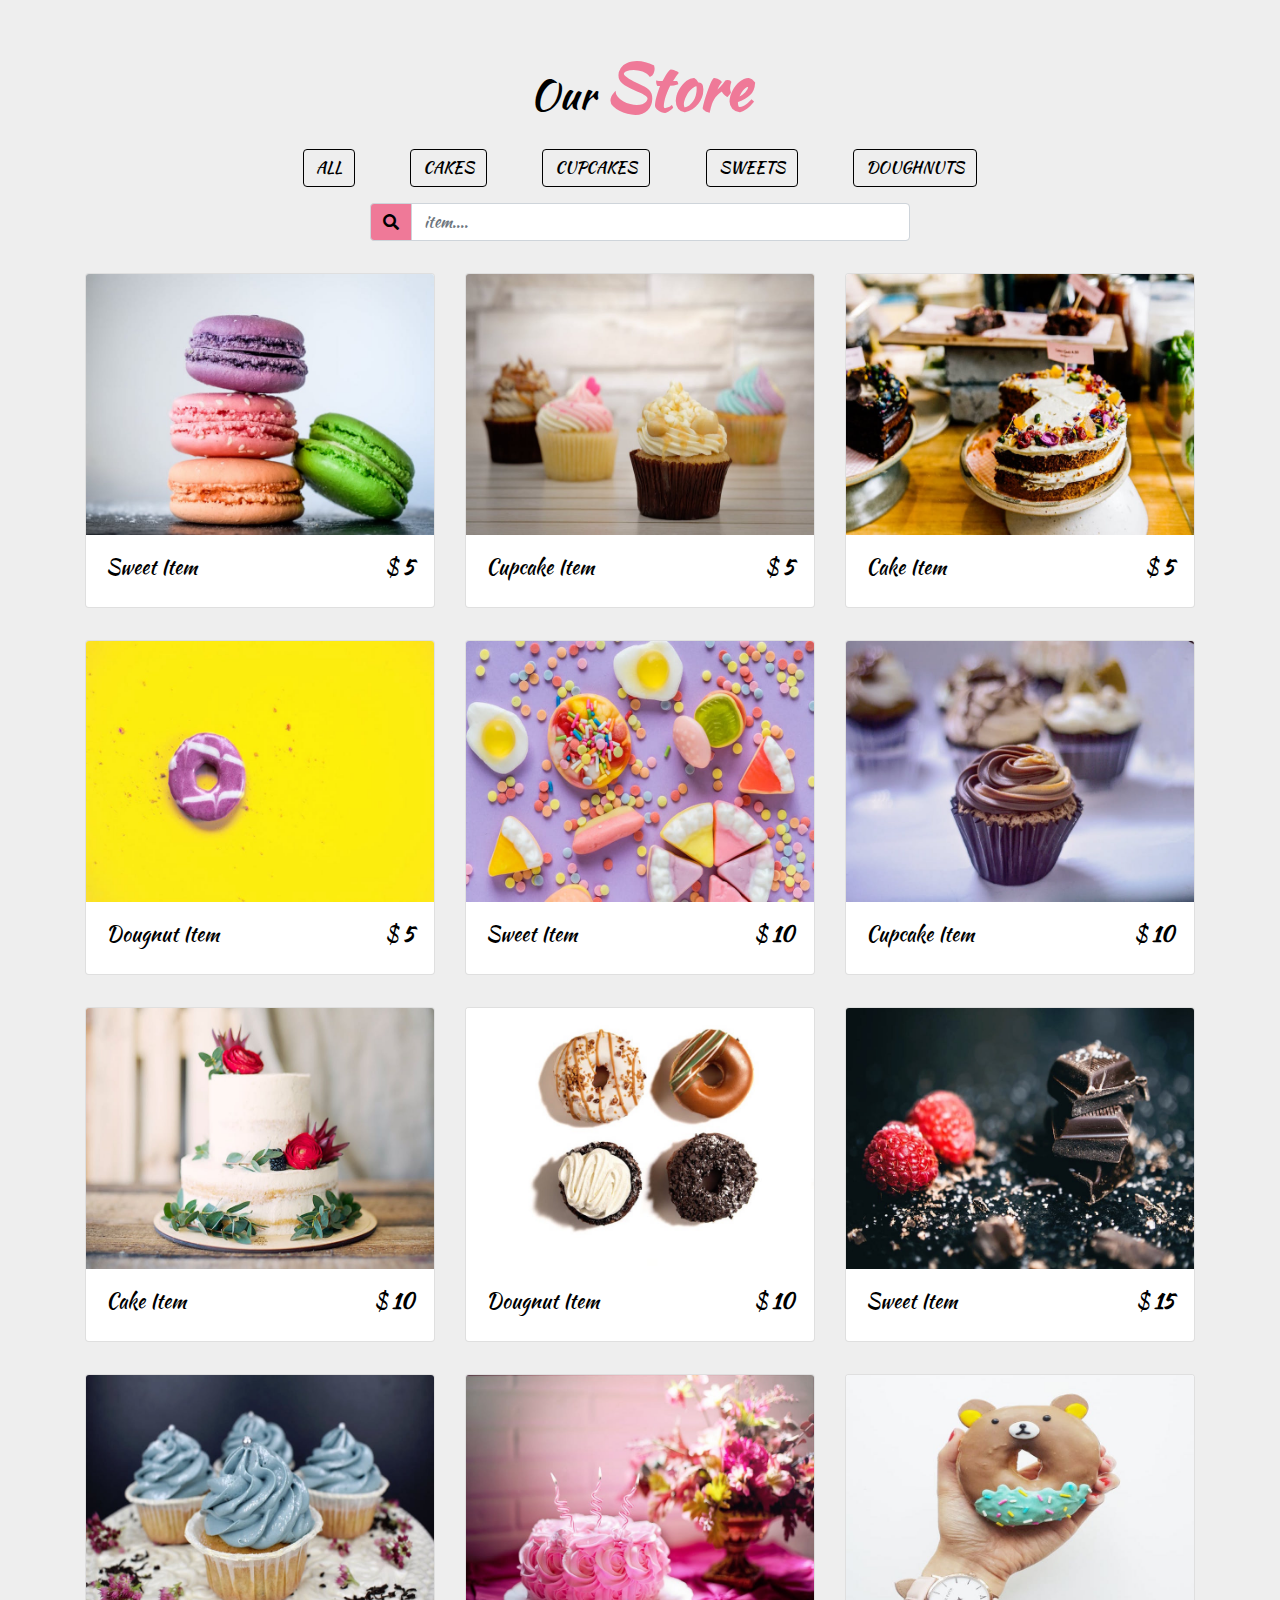
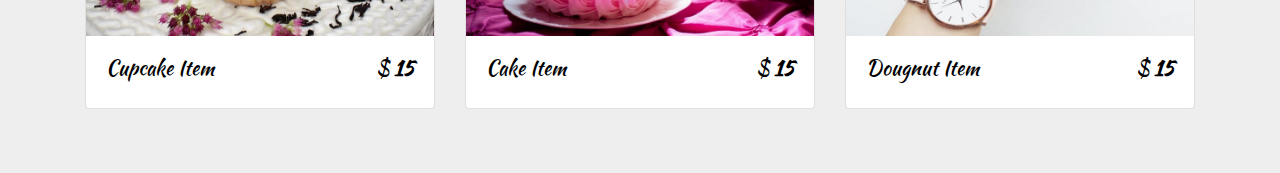
<file: stor.html>
<!DOCTYPE html>
<html lang="en">

<head>
  <meta charset="UTF-8">
  <meta name="viewport" content="width=device-width, initial-scale=1.0">
  <meta http-equiv="X-UA-Compatible" content="ie=edge">
  <!-- bootstrap css -->
  <link rel="stylesheet" href="./srtor/css/bootstrap.min.css">
  <!-- main css -->
  <link rel="stylesheet" href="./srtor/css/style.css">

  <!-- font awesome -->
  <link rel="stylesheet" href="./srtor/css/all.css">
  <title>Starter Template</title>
  <style>
  </style>
</head>

<body>
 
   


  <!-- store -->
  <section id="store" class="store py-5">
    <div class="container">
      <!-- section title -->
      <div class="row">
        <div class="col-10 mx-auto col-sm-6 text-center">
          <h1 class="text-capitalize">our <strong class="banner-title ">store</strong></h1>
        </div>
      </div>
      <!-- end of section title -->
      <!--filter buttons -->
      <div class="row">
        <div class=" col-lg-8 mx-auto d-flex justify-content-around my-2 sortBtn flex-wrap">
          <a href="#" class="btn btn-outline-secondary btn-black text-uppercase filter-btn m-2" data-filter="all"> all</a>
          <a href="#" class="btn btn-outline-secondary btn-black text-uppercase filter-btn m-2" data-filter="cakes">cakes</a>
          <a href="#" class="btn btn-outline-secondary btn-black text-uppercase filter-btn m-2" data-filter="cupcakes">cupcakes</a>
          <a href="#" class="btn btn-outline-secondary btn-black text-uppercase filter-btn m-2" data-filter="sweets">sweets</a>
          <a href="#" class="btn btn-outline-secondary btn-black text-uppercase filter-btn m-2" data-filter="doughnuts">doughnuts</a>
        </div>
      </div>
      <!-- search box -->
      <div class="row">

        <div class="col-10 mx-auto col-md-6">
          <form>
            <div class="input-group mb-3">
              <div class="input-group-prepend ">
                <span class="input-group-text search-box" id="search-icon"><i class="fas fa-search"></i></span>
              </div>
              <input type="text" class="form-control" placeholder='item....' id="search-item">
            </div>

          </form>
        </div>
      </div>
      <!--end of filter buttons -->
      <!-- store  items-->
      <div class="row" class="store-items" id="store-items">
        <!-- single item -->
        <div class="col-10 col-sm-6 col-lg-4 mx-auto my-3 store-item sweets" data-item="sweets">
          <div class="card ">
            <div class="img-container">
              <img src="srtor/img/sweets-1.jpeg" class="card-img-top store-img" alt="">
              <span class="store-item-icon">
                <i class="fas fa-shopping-cart"></i>
              </span>
            </div>
            <div class="card-body">
              <div class="card-text d-flex justify-content-between text-capitalize">
                <h5 id="store-item-name">sweet item</h5>
                <h5 class="store-item-value">$ <strong id="store-item-price" class="font-weight-bold">5</strong></h5>

              </div>
            </div>


          </div>
          <!-- end of card-->
        </div>
        <!--end of single store item-->
        <!-- single item -->
        <div class="col-10 col-sm-6 col-lg-4 mx-auto my-3 store-item cupcakes" data-item="cupcakes">
          <div class="card ">
            <div class="img-container">
              <img src="srtor/img/cupcake-1.jpeg" class="card-img-top store-img" alt="">
              <span class="store-item-icon">
                <i class="fas fa-shopping-cart"></i>
              </span>
            </div>
            <div class="card-body">
              <div class="card-text d-flex justify-content-between text-capitalize">
                <h5 id="store-item-name">cupcake item</h5>
                <h5 class="store-item-value">$ <strong id="store-item-price" class="font-weight-bold">5</strong></h5>

              </div>
            </div>


          </div>
          <!-- end of card-->
        </div>
        <!--end of single store item-->
        <!-- single item -->
        <div class="col-10 col-sm-6 col-lg-4 mx-auto my-3 store-item cakes" data-item="cakes">
          <div class="card ">
            <div class="img-container">
              <img src="srtor/img/cake-1.jpeg" class="card-img-top store-img" alt="">
              <span class="store-item-icon">
                <i class="fas fa-shopping-cart"></i>
              </span>
            </div>
            <div class="card-body">
              <div class="card-text d-flex justify-content-between text-capitalize">
                <h5 id="store-item-name">cake item</h5>
                <h5 class="store-item-value">$ <strong id="store-item-price" class="font-weight-bold">5</strong></h5>

              </div>
            </div>


          </div>
          <!-- end of card-->
        </div>
        <!--end of single store item-->
        <!-- single item -->
        <div class="col-10 col-sm-6 col-lg-4 mx-auto my-3 store-item doughnuts" data-item="dougnuts">
          <div class="card ">
            <div class="img-container">
              <img src="srtor/img/doughnut-1.jpeg" class="card-img-top store-img" alt="">
              <span class="store-item-icon">
                <i class="fas fa-shopping-cart"></i>
              </span>
            </div>
            <div class="card-body">
              <div class="card-text d-flex justify-content-between text-capitalize">
                <h5 id="store-item-name">dougnut item</h5>
                <h5 class="store-item-value">$ <strong id="store-item-price" class="font-weight-bold">5</strong></h5>

              </div>
            </div>


          </div>
          <!-- end of card-->
        </div>
        <!--end of single store item-->
        <!-- single item -->
        <div class="col-10 col-sm-6 col-lg-4 mx-auto my-3 store-item sweets" data-item="sweets">
          <div class="card ">
            <div class="img-container">
              <img src="srtor/img/sweets-2.jpeg" class="card-img-top store-img" alt="">
              <span class="store-item-icon">
                <i class="fas fa-shopping-cart"></i>
              </span>
            </div>
            <div class="card-body">
              <div class="card-text d-flex justify-content-between text-capitalize">
                <h5 id="store-item-name">sweet item</h5>
                <h5 class="store-item-value">$ <strong id="store-item-price" class="font-weight-bold">10</strong></h5>

              </div>
            </div>


          </div>
          <!-- end of card-->
        </div>
        <!--end of single store item-->
        <!-- single item -->
        <div class="col-10 col-sm-6 col-lg-4 mx-auto my-3 store-item cupcakes" data-item="cupcakes">
          <div class="card ">
            <div class="img-container">
              <img src="srtor/img/cupcake-2.jpeg" class="card-img-top store-img" alt="">
              <span class="store-item-icon">
                <i class="fas fa-shopping-cart"></i>
              </span>
            </div>
            <div class="card-body">
              <div class="card-text d-flex justify-content-between text-capitalize">
                <h5 id="store-item-name">cupcake item</h5>
                <h5 class="store-item-value">$ <strong id="store-item-price" class="font-weight-bold">10</strong></h5>

              </div>
            </div>


          </div>
          <!-- end of card-->
        </div>
        <!--end of single store item-->
        <!-- single item -->
        <div class="col-10 col-sm-6 col-lg-4 mx-auto my-3 store-item cakes" data-item="cakes">
          <div class="card ">
            <div class="img-container">
              <img src="srtor/img/cake-2.jpeg" class="card-img-top store-img" alt="">
              <span class="store-item-icon">
                <i class="fas fa-shopping-cart"></i>
              </span>
            </div>
            <div class="card-body">
              <div class="card-text d-flex justify-content-between text-capitalize">
                <h5 id="store-item-name">cake item</h5>
                <h5 class="store-item-value">$ <strong id="store-item-price" class="font-weight-bold">10</strong></h5>

              </div>
            </div>


          </div>
          <!-- end of card-->
        </div>
        <!--end of single store item-->
        <!-- single item -->
        <div class="col-10 col-sm-6 col-lg-4 mx-auto my-3 store-item doughnuts" data-item="dougnuts">
          <div class="card ">
            <div class="img-container">
              <img src="srtor/img/doughnut-2.jpeg" class="card-img-top store-img" alt="">
              <span class="store-item-icon">
                <i class="fas fa-shopping-cart"></i>
              </span>
            </div>
            <div class="card-body">
              <div class="card-text d-flex justify-content-between text-capitalize">
                <h5 id="store-item-name">dougnut item</h5>
                <h5 class="store-item-value">$ <strong id="store-item-price" class="font-weight-bold">10</strong></h5>

              </div>
            </div>


          </div>
          <!-- end of card-->
        </div>
        <!--end of single store item-->
        <!-- single item -->
        <div class="col-10 col-sm-6 col-lg-4 mx-auto my-3 store-item sweets" data-item="sweets">
          <div class="card ">
            <div class="img-container">
              <img src="srtor/img/sweets-3.jpeg" class="card-img-top store-img" alt="">
              <span class="store-item-icon">
                <i class="fas fa-shopping-cart"></i>
              </span>
            </div>
            <div class="card-body">
              <div class="card-text d-flex justify-content-between text-capitalize">
                <h5 id="store-item-name">sweet item</h5>
                <h5 class="store-item-value">$ <strong id="store-item-price" class="font-weight-bold">15</strong></h5>

              </div>
            </div>


          </div>
          <!-- end of card-->
        </div>
        <!--end of single store item-->
        <!-- single item -->
        <div class="col-10 col-sm-6 col-lg-4 mx-auto my-3 store-item cupcakes" data-item="cupcakes">
          <div class="card ">
            <div class="img-container">
              <img src="srtor/img/cupcake-3.jpeg" class="card-img-top store-img" alt="">
              <span class="store-item-icon">
                <i class="fas fa-shopping-cart"></i>
              </span>
            </div>
            <div class="card-body">
              <div class="card-text d-flex justify-content-between text-capitalize">
                <h5 id="store-item-name">cupcake item</h5>
                <h5 class="store-item-value">$ <strong id="store-item-price" class="font-weight-bold">15</strong></h5>

              </div>
            </div>


          </div>
          <!-- end of card-->
        </div>
        <!--end of single store item-->
        <!-- single item -->
        <div class="col-10 col-sm-6 col-lg-4 mx-auto my-3 store-item cakes" data-item="cakes">
          <div class="card ">
            <div class="img-container">
              <img src="srtor/img/cake-3.jpeg" class="card-img-top store-img" alt="">
              <span class="store-item-icon">
                <i class="fas fa-shopping-cart"></i>
              </span>
            </div>
            <div class="card-body">
              <div class="card-text d-flex justify-content-between text-capitalize">
                <h5 id="store-item-name">cake item</h5>
                <h5 class="store-item-value">$ <strong id="store-item-price" class="font-weight-bold">15</strong></h5>

              </div>
            </div>


          </div>
          <!-- end of card-->
        </div>
        <!--end of single store item-->
        <!-- single item -->
        <div class="col-10 col-sm-6 col-lg-4 mx-auto my-3 store-item doughnuts" data-item="dougnuts">
          <div class="card ">
            <div class="img-container">
              <img src="srtor/img/doughnut-3.jpeg" class="card-img-top store-img" alt="">
              <span class="store-item-icon">
                <i class="fas fa-shopping-cart"></i>
              </span>
            </div>
            <div class="card-body">
              <div class="card-text d-flex justify-content-between text-capitalize">
                <h5 id="store-item-name">dougnut item</h5>
                <h5 class="store-item-value">$ <strong id="store-item-price" class="font-weight-bold">15</strong></h5>

              </div>
            </div>


          </div>
          <!-- end of card-->
        </div>
        <!--end of single store item-->

      </div>
  </section>
  <!--end of store items -->


  <!-- modal-container -->
  <div class="container-fluid ">
    <div class="row lightbox-container align-items-center">
      <div class="col-10 col-md-10 mx-auto text-right lightbox-holder">
        <span class="lightbox-close"><i class="fas fa-window-close"></i></span>
        <div class="lightbox-item"></div>
        <span class="lightbox-control btnLeft"><i class="fas fa-caret-left"></i></span>
        <span class="lightbox-control btnRight"><i class="fas fa-caret-right"></i></span>
      </div>

    </div>
  </div>



  <!-- jquery -->
  <script src="srtor/js/jquery-3.3.1.min.js"></script>
  <!-- bootstrap js -->
  <script src="srtor/js/bootstrap.bundle.min.js"></script>
  <!-- script js -->
  <script src="srtor/js/app.js"></script>
</body>

</html>
</file>
<file: srtor/css/style.css>
@import url("https://fonts.googleapis.com/css?family=Kaushan+Script");

:root {
  --mainPink: #ef7998;
  --mainYellow: rgb(249, 228, 148);
  --mainWhite: #fff;
  --mainBlack: #000;
  --yellowTrans: rgba(249, 228, 148, 0.5);
  --mainGrey: rgb(238, 238, 238);
}

body {
  font-family: "Kaushan Script", cursive;
  background: var(--mainWhite);
  color: var(--mainBlack);
}
/* nav links */
.navbar-toggler {
  outline: none !important;
}
.toggler-icon {
  font-size: 2.5rem;
  color: var(--mainPink);
}
.nav-link {
  color: var(--mainPink);
  font-size: 1.5rem;
  transition: all 0.5s ease-in-out;
}
.nav-link:hover {
  color: var(--mainBlack);
}
/* end of nav links */
/* info icons */
.cart-info__icon {
  color: var(--mainBlack);
  cursor: pointer;
}

.cart-info {
  border: 0.1rem solid var(--mainBlack);
  color: var(--mainBlack);
  border-radius: 0.25rem;
  padding: 0.4rem 0.6rem;
  cursor: pointer;
}
.cart-info:hover {
  background: var(--mainPink);
  border-color: var(--mainPink);
  color: var(--mainWhite);
}
.cart-info:hover .cart-info__icon {
  color: var(--mainWhite);
}
/* end of info icons */
/* banner */

.max-height {
  min-height: calc(100vh - 76px);
  background: linear-gradient(var(--yellowTrans), var(--yellowTrans)),
    url("../img/headerBcg.jpeg") center/cover fixed no-repeat;
  position: relative;
}
.banner {
  color: var(--mainWhite);
  margin-top: -4rem;
}
.banner-title {
  color: var(--mainPink);
  font-size: 4rem;
}
.banner-link {
  font-size: 1.5rem;
  color: var(--mainBlack);
  border: 0.2rem solid var(--mainBlack);
}
.banner-link:hover {
  background: var(--mainBlack);
  color: var(--mainPink);
}
/* endo of banner */
/* cart  */
.cart {
  position: absolute;
  min-height: 10rem;
  background: var(--mainWhite);
  top: 0;
  right: 0;
  transition: all 0.3s ease-in-out;
  background: rgba(255, 255, 255, 0.5);
  width: 0;
  overflow: hidden;
}
.show-cart {
  width: 18rem;
  padding: 2rem 1.5rem;
  transform: rotateY(-360deg);
}
.cart-item {
  transition: all 2s ease-in-out;
}

/* end of cart */
/* cart item */
.cart-item-remove {
  color: var(--mainPink);
  transition: all 1s ease-in-out;
}
.cart-item-remove:hover {
  transform: scale(1.1);
  color: var(--mainBlack);
}
#cart-item-price {
  font-size: 0.8rem;
}
/* cart item */
/* cart buttons */
.btn-pink {
  color: var(--mainPink) !important;
  border-color: var(--mainPink) !important;
}
.btn-black {
  color: var(--mainBlack) !important;
  border-color: var(--mainBlack) !important;
}
.btn-black:hover {
  color: var(--mainPink) !important;
  background: var(--mainBlack) !important;
}
.btn-pink:hover {
  background: var(--mainPink) !important;
  color: var(--mainBlack) !important;
}
/* end of cart buttons */

/* about */
.about-img__container {
  position: relative;
}

.about-img__container::before {
  content: "";
  position: absolute;
  top: -1.5rem;
  left: -1.7rem;
  width: 100%;
  height: 100%;
  outline: 0.5rem solid var(--mainYellow);
  z-index: -1;
  transition: all 1s ease-in-out;
}
.about-img__container:hover:before {
  top: 0;
  left: 0;
}

/*end of  about */

/* store items */
.store {
  background: var(--mainGrey);
}
.img-container {
  position: relative;
  overflow: hidden;
  cursor: pointer;
}
.store-img {
  transition: all 1s ease-in-out;
}
.img-container:hover .store-img {
  transform: scale(1.2);
}
.store-item-icon {
  position: absolute;
  bottom: 0;
  right: 0;
  padding: 0.75rem;
  background: var(--mainYellow);
  border-top-left-radius: 1rem;
  transition: all 1s ease-in-out;
  transform: translate(100%, 100%);
}
.img-container:hover .store-item-icon {
  transform: translate(0, 0);
}
.store-item-icon:hover {
  color: var(--mainWhite);
}
.store-item-value {
  color: --mainYellow;
}
/*end of  store items */
.search-box {
  background: var(--mainPink);
  color: var(--mainBlack);
}

/* ligthbox */

.lightbox-container {
  position: fixed;
  top: 0;
  left: 0;
  right: 0;
  bottom: 0;
  z-index: 999;
  background: rgba(0, 0, 0, 0.6) !important;
  display: none;
}
.show {
  display: block;
}

.lightbox-holder {
  position: relative;
}
.lightbox-item {
  min-height: 80vh;
  background: url("../img/cake-1.jpeg") center/cover fixed no-repeat;
  border-radius: 0.3rem;
}
.lightbox-close {
  color: var(--mainPink);
  font-size: 3rem;
  transition: all 1s ease-in-out;
  cursor: pointer;
}
.lightbox-close:hover {
  color: var(--mainYellow);
}

.lightbox-control {
  position: absolute;
  font-size: 4rem;
  color: var(--mainPink);
  transition: all 1s linear;
  cursor: pointer;
}
.lightbox-control:hover {
  color: var(--mainYellow);
}
.btnLeft {
  top: 50%;
  left: 0;
  transform: translateX(-60%);
}
.btnRight {
  top: 50%;
  right: 0;
  transform: translateX(60%);
}
</file>
